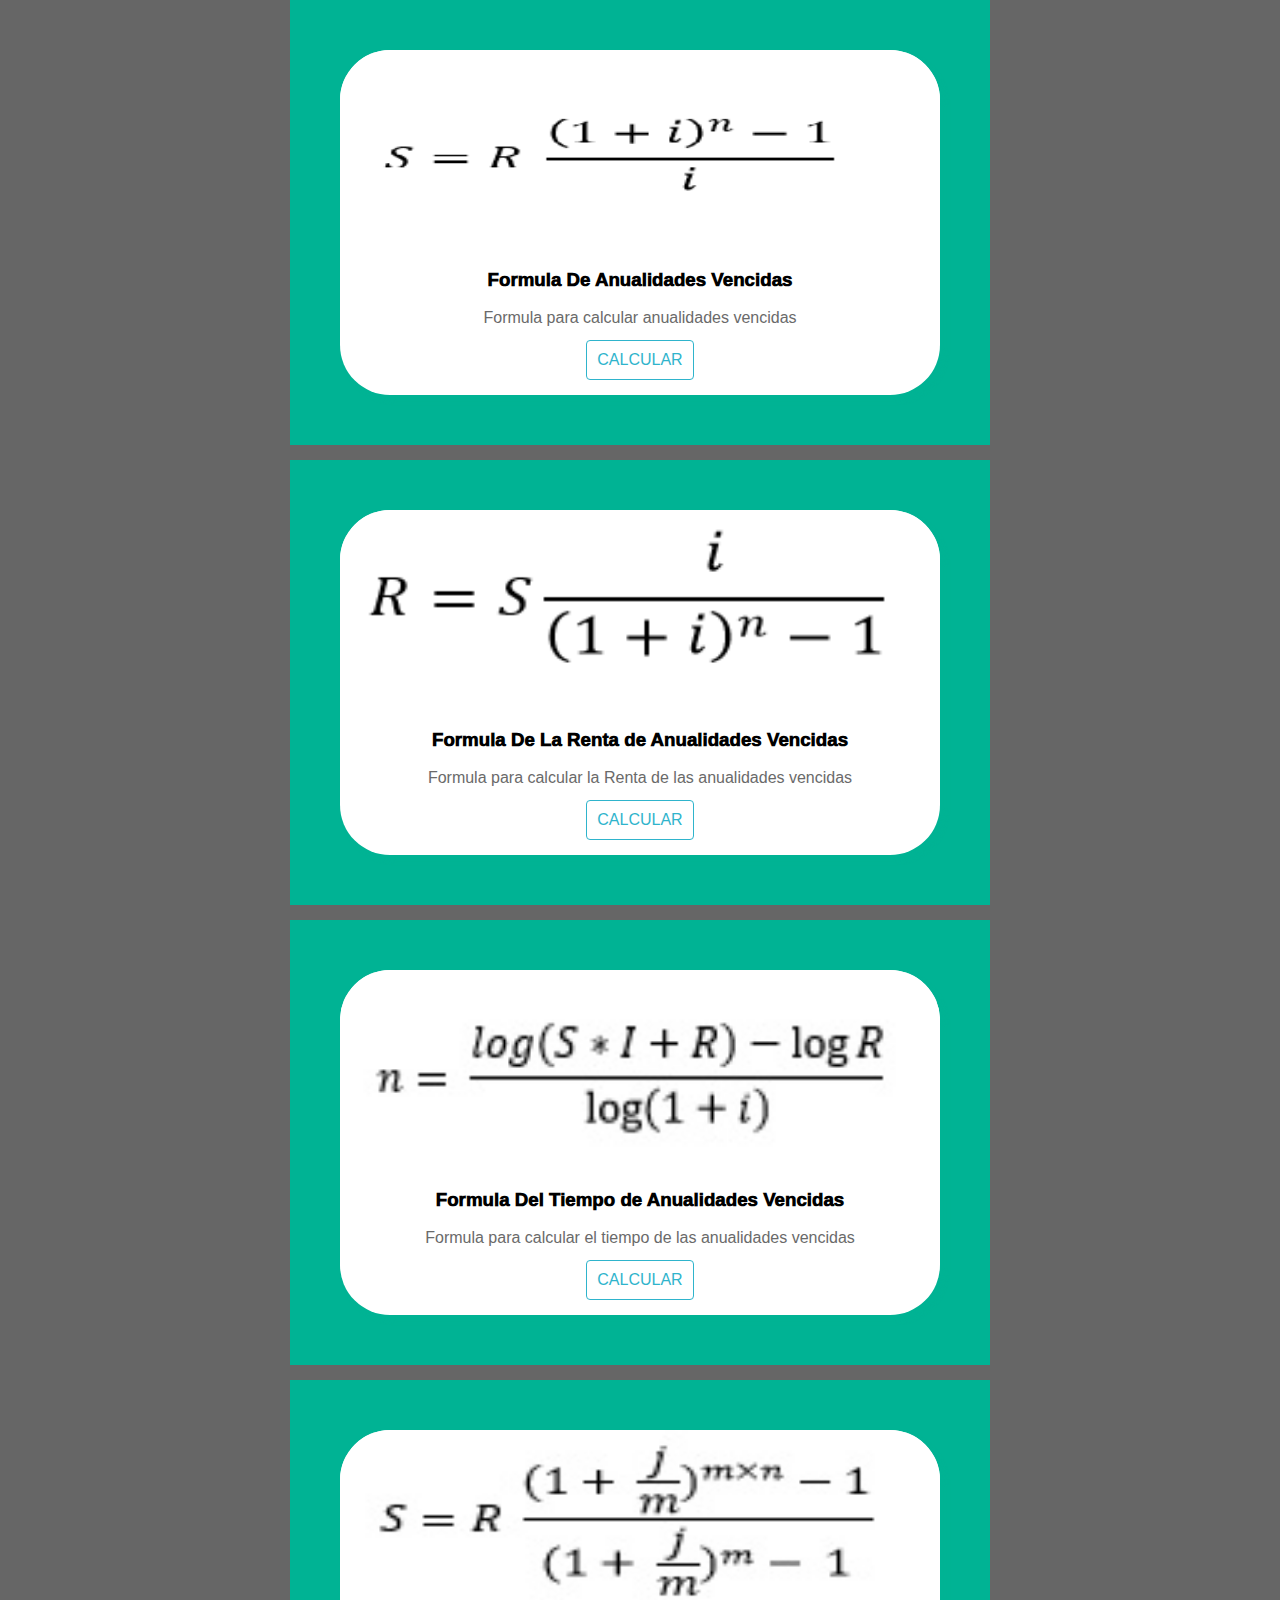
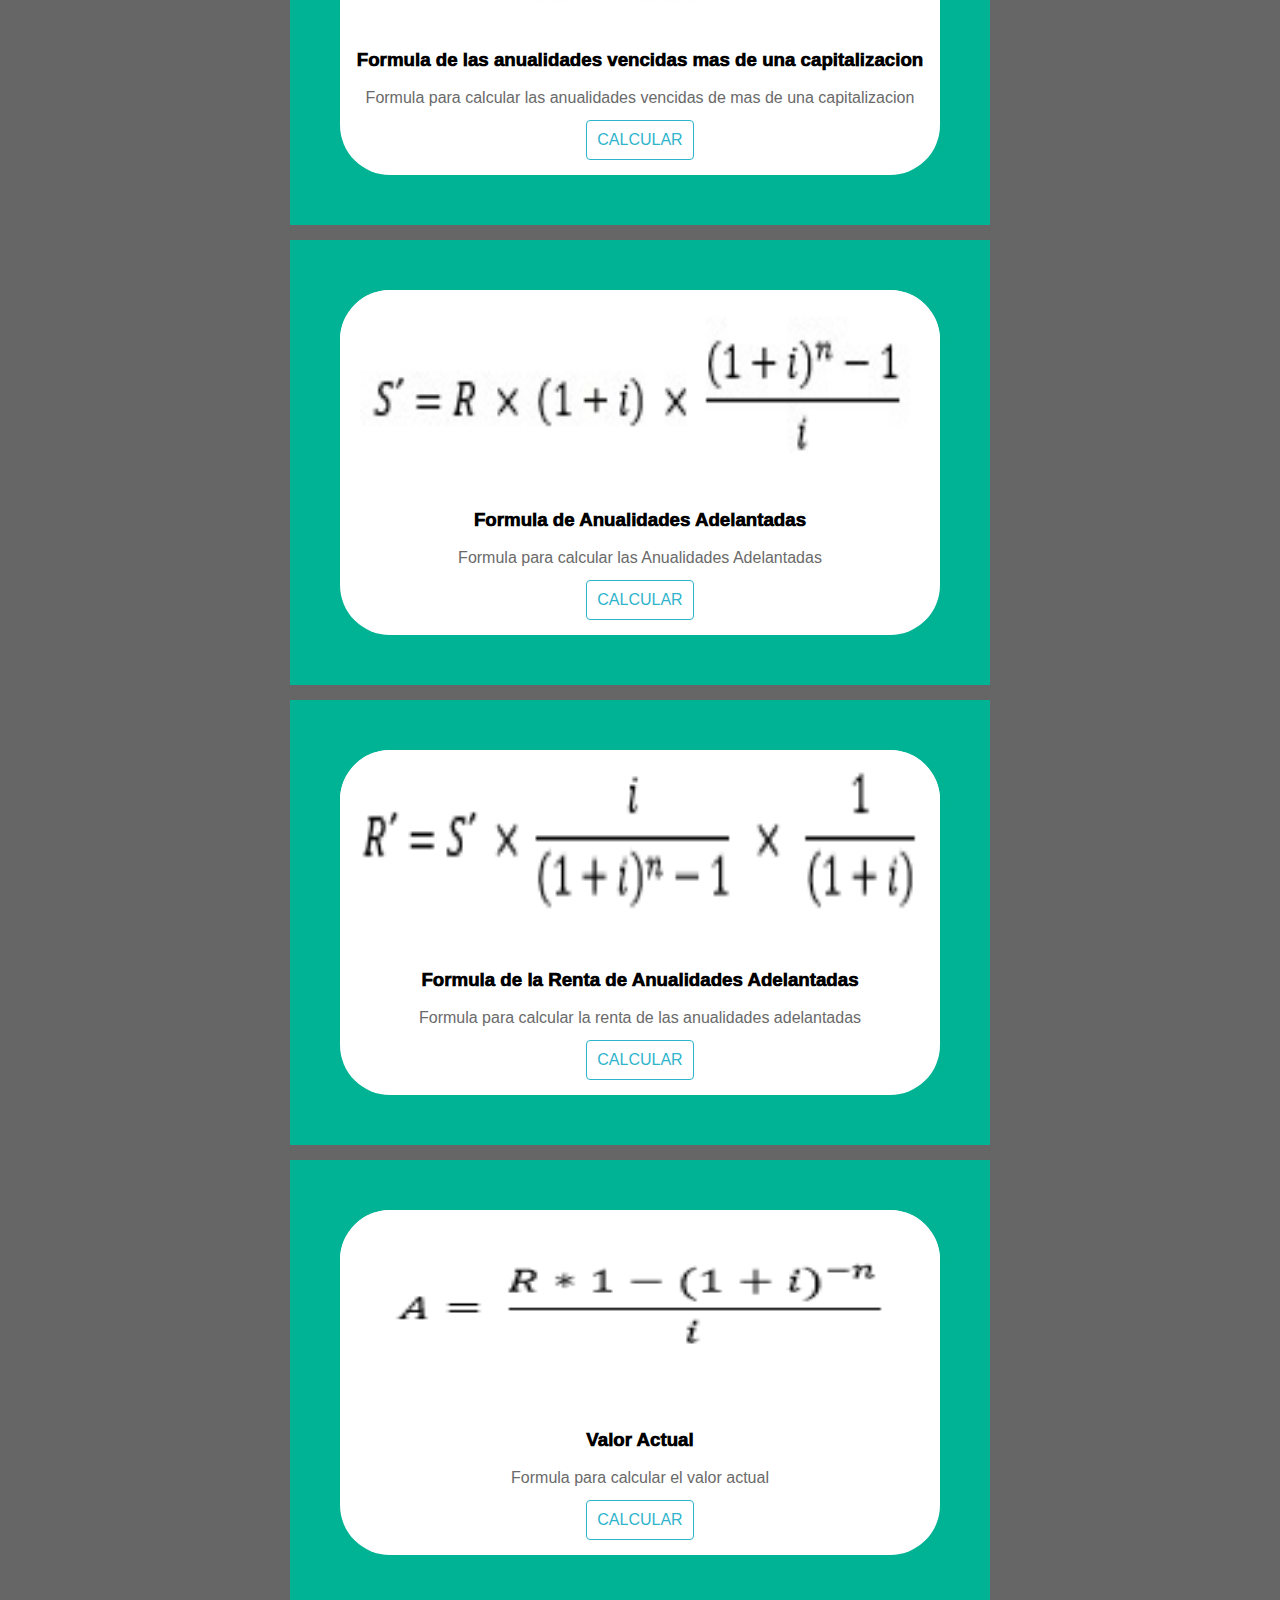
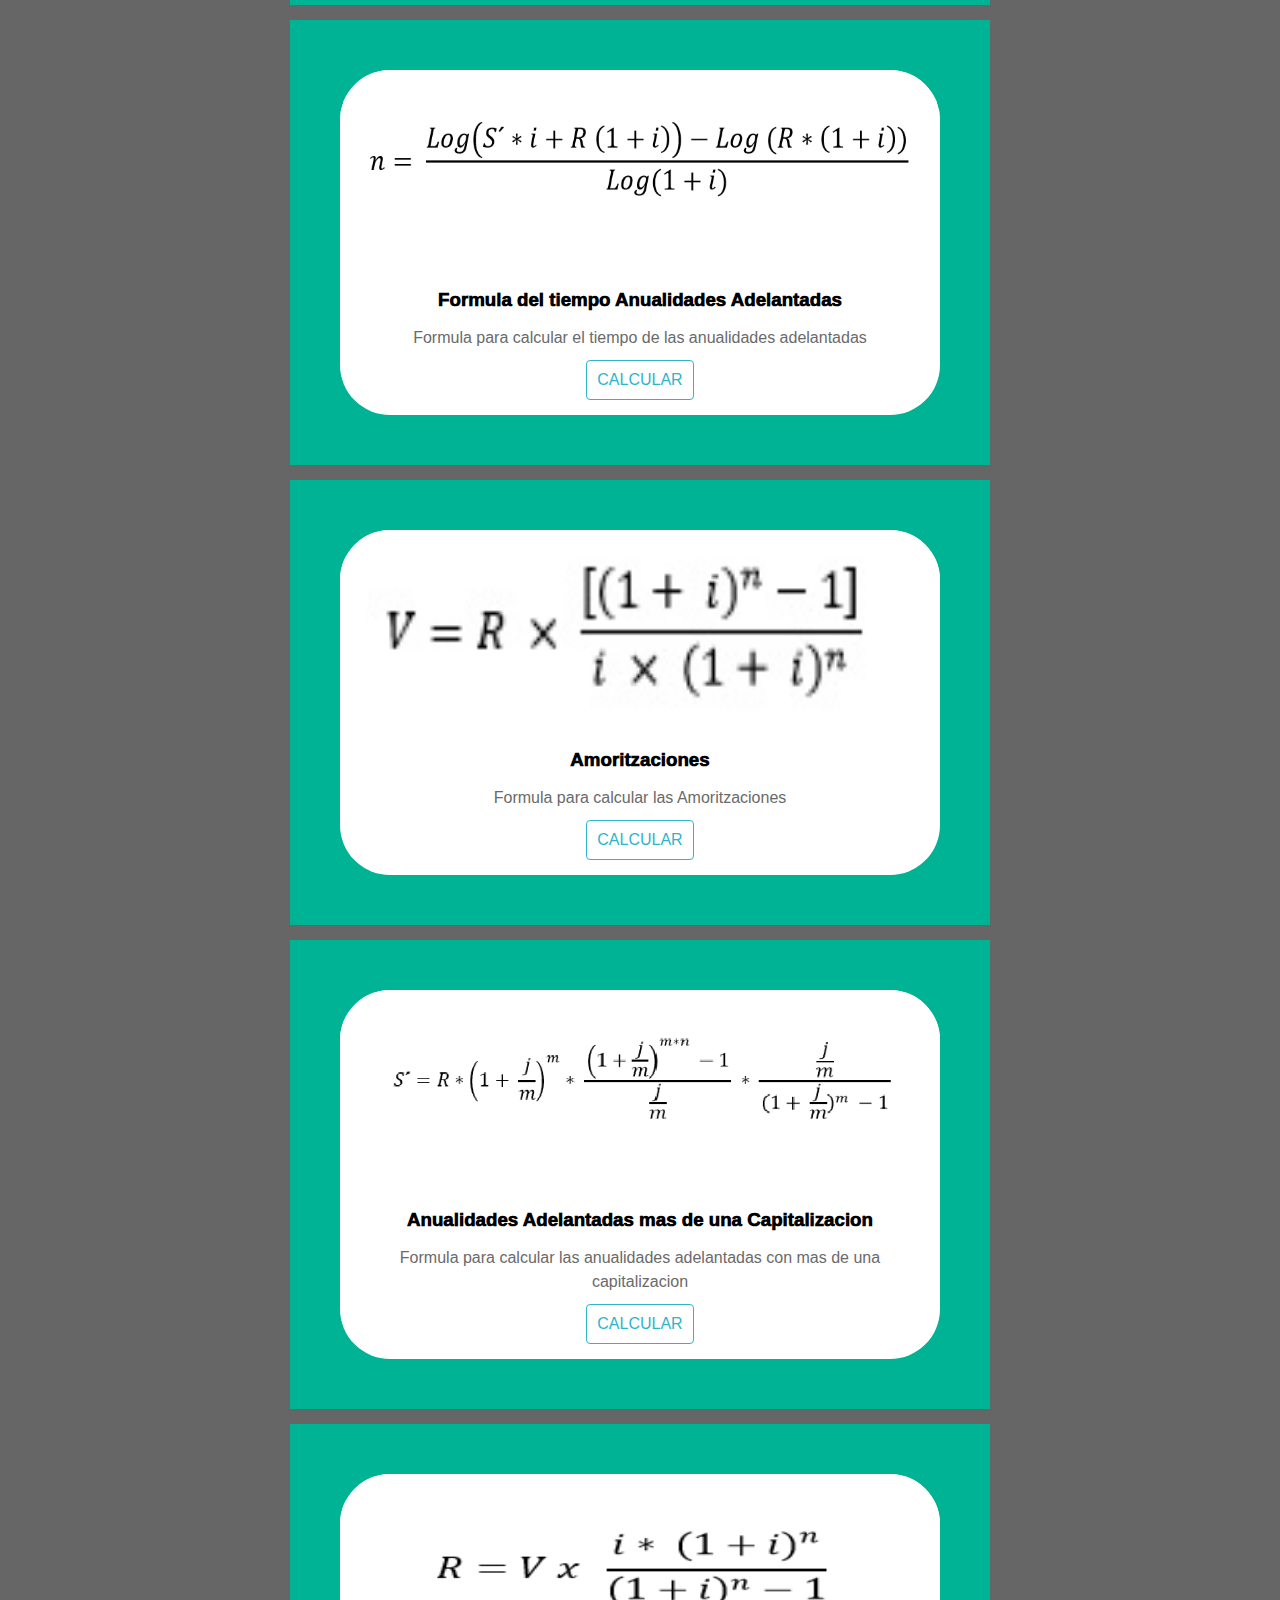
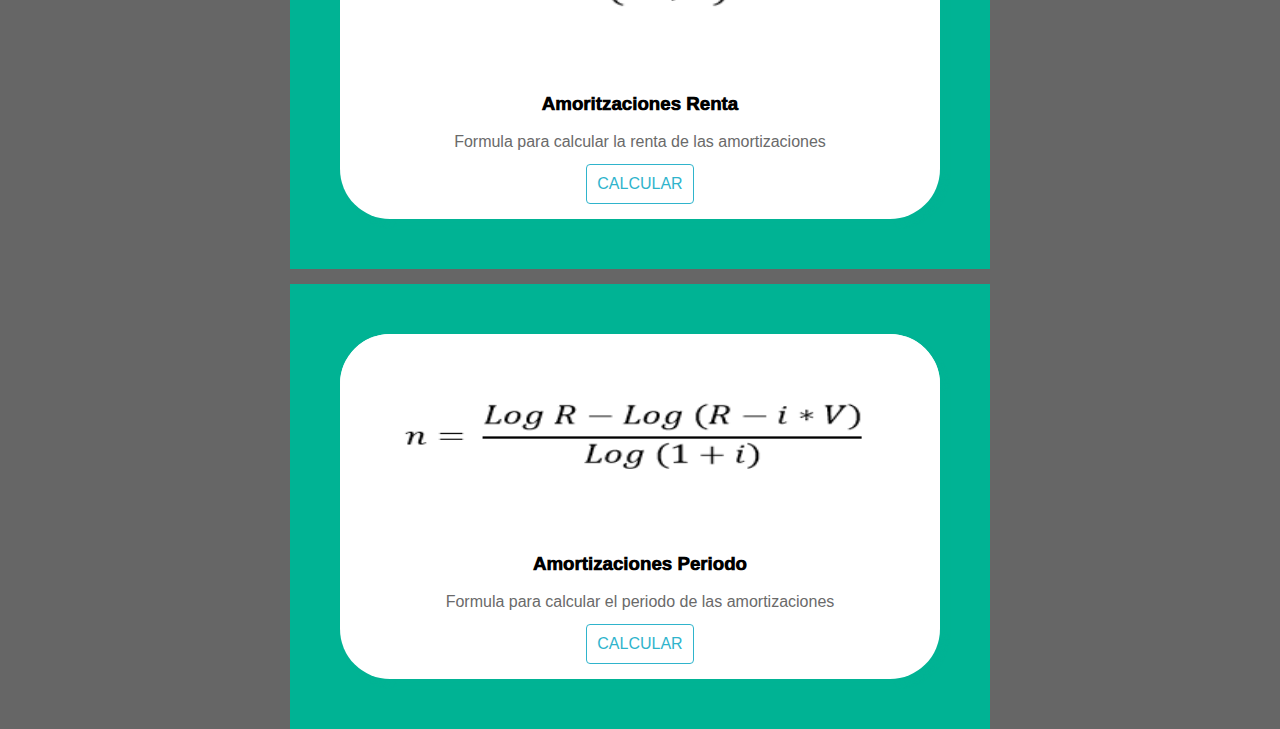
<file: index.html>
<!DOCTYPE html>
<html lang="en">
<head>
    <link rel="stylesheet" href="css/style.css">
    <meta charset="UTF-8">
    <meta name="viewport" content="width=device-width, initial-scale=1.0">
    <title>Calculadora de Anualidades</title>
</head>
<body>
<main>
<div class="container">
    <div class="card">
        <figure>
            <img src="imagenes/anualidades_adelantadas.png">
        </figure>
        <div class="contenido">
            <h3>Formula De Anualidades Vencidas</h3>
            <p>Formula para calcular anualidades vencidas</p>
            <a href="./paginas/anualidadesvencidas.html">CALCULAR</a>
        </div>
    </div>
</div>

<div class="container">
    <div class="card">
        <figure>
            <img src="./imagenes/anualidadesvencidas.png">
        </figure>
        <div class="contenido">
            <h3>Formula De La Renta de Anualidades Vencidas</h3>
            <p>Formula para calcular la Renta de las anualidades vencidas</p>
            <a href="./paginas/anualidadesvencidasrenta.html">CALCULAR</a>
        </div>
    </div>
</div>

<div class="container">
    <div class="card">
        <figure>
            <img src="./imagenes/f_tiempo_anualidades_vencidas.jpg">
        </figure>
        <div class="contenido">
            <h3>Formula Del Tiempo de Anualidades Vencidas</h3>
            <p>Formula para calcular el tiempo de las anualidades vencidas</p>
            <a href="./paginas/tiempo_anualidades_vencidas.html">CALCULAR</a>
        </div>
    </div>
</div>

<div class="container">
    <div class="card">
        <figure>
            <img src="./imagenes/f_valor_actual.jpg">
        </figure>
        <div class="contenido">
            <h3>Formula de las anualidades vencidas mas de una capitalizacion</h3>
            <p>Formula para calcular las anualidades vencidas de mas de una capitalizacion</p>
            <a href="./paginas/anualidadesVmas_capitalizacciones.html">CALCULAR</a>
        </div>
    </div>
</div>

<div class="container">
    <div class="card">
        <figure>
            <img src="./imagenes/f_anualidades_adelantadas.jpg">
        </figure>
        <div class="contenido">
            <h3>Formula de Anualidades Adelantadas</h3>
            <p>Formula para calcular las Anualidades Adelantadas</p>
            <a href="./paginas/formula_anualidades_adelantadas.html">CALCULAR</a>
        </div>
    </div>
</div>

<div class="container">
    <div class="card">
        <figure>
            <img src="./imagenes/f_renta_anualidades_adelantadas.jpg">
        </figure>
        <div class="contenido">
            <h3>Formula de la Renta de Anualidades Adelantadas</h3>
            <p>Formula para calcular la renta de las anualidades adelantadas</p>
            <a href="./paginas/formula_de_la_renta_anualidades_adelantadas.html">CALCULAR</a>
        </div>
    </div>
</div>

<div class="container">
    <div class="card">
        <figure>
            <img src="./imagenes/valorActual.png">
        </figure>
        <div class="contenido">
            <h3>Valor Actual</h3>
            <p>Formula para calcular el valor actual</p>
            <a href="./paginas/valor actual2.html">CALCULAR</a>
        </div>
    </div>
</div>

<div class="container">
    <div class="card">
        <figure>
            <img src="./imagenes/tiempo_anualidades_adelantadas.png">
        </figure>
        <div class="contenido">
            <h3>Formula del tiempo Anualidades Adelantadas</h3>
            <p>Formula para calcular el tiempo de las anualidades adelantadas</p>
            <a href="./paginas/tiempo_anualidades_adelantadas.html">CALCULAR</a>
        </div>
    </div>
</div>

<div class="container">
    <div class="card">
        <figure>
            <img src="./imagenes/f_amortizaciones.jpg">
        </figure>
        <div class="contenido">
            <h3>Amoritzaciones</h3>
            <p>Formula para calcular las Amoritzaciones</p>
            <a href="./paginas/Amortizaciones.html">CALCULAR</a>
        </div>
    </div>
</div>

<div class="container">
    <div class="card">
        <figure>
            <img src="./imagenes/anualidades_adelantadas_mas_capitalizacion.png">
        </figure>
        <div class="contenido">
            <h3>Anualidades Adelantadas mas de una Capitalizacion</h3>
            <p>Formula para calcular las anualidades adelantadas con mas de una capitalizacion</p>
            <a href="./paginas/F.anualidadesADmas_Capitalizacion.html">CALCULAR</a>
        </div>
    </div>
</div>

<div class="container">
    <div class="card">
        <figure>
            <img src="./imagenes/Renta-amoritzaciones.png" >
        </figure>
        <div class="contenido">
            <h3> Amoritzaciones Renta</h3>
            <p>Formula para calcular la renta de las amortizaciones</p>
            <a href="./paginas/Amorti-Renta.html">CALCULAR</a>
        </div>
    </div>
</div>

<div class="container">
    <div class="card">
        <figure>
            <img src="./imagenes/Amorti_Periodo.png">
        </figure>
        <div class="contenido">
            <h3>Amortizaciones Periodo</h3>
            <p>Formula para calcular el periodo de las amortizaciones </p>
            <a href="./paginas/Amorti-Periodo.html">CALCULAR</a>
        </div>
    </div>
</div>
</main>
</body>
</html>
</file>
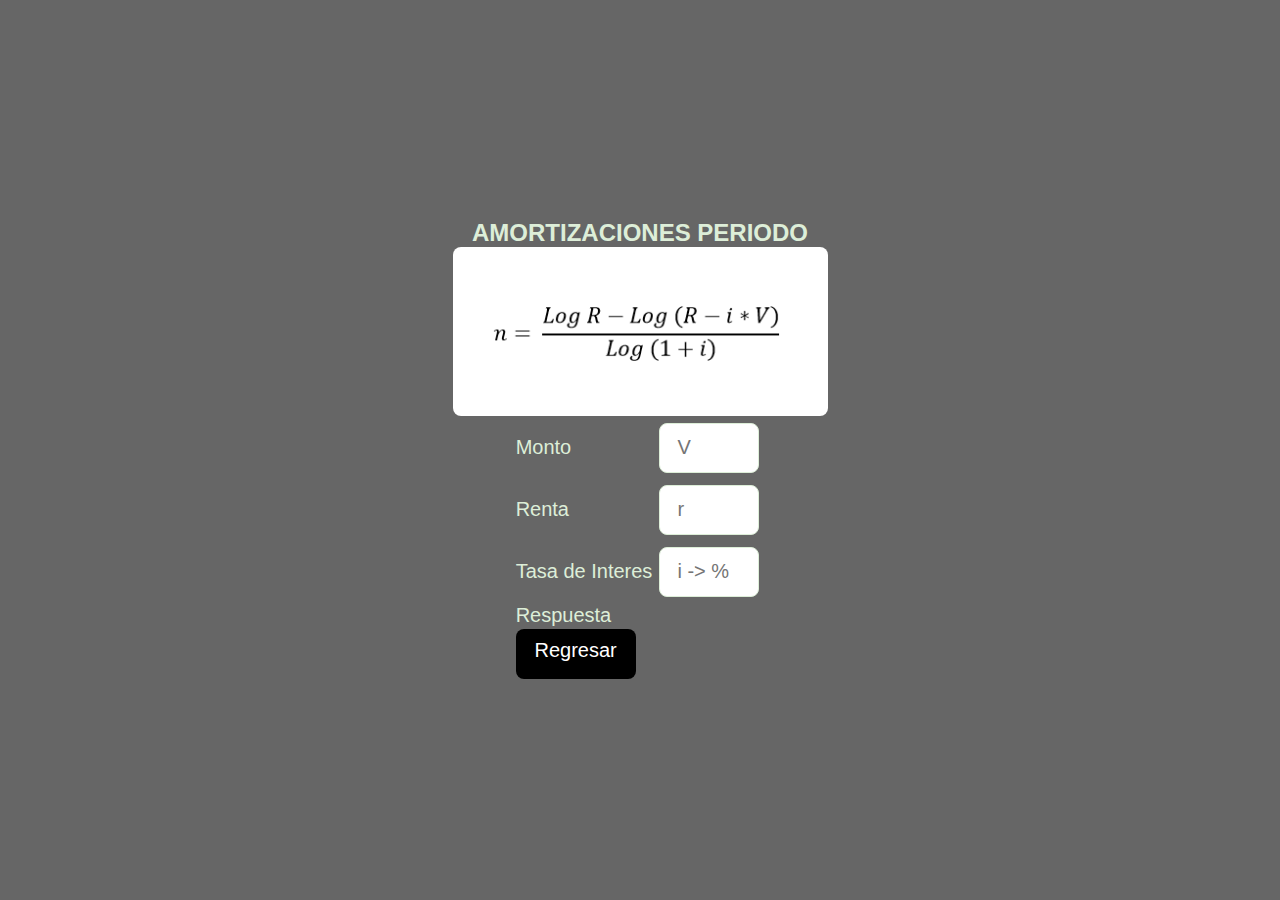
<file: paginas/Amorti-Periodo.html>
<!DOCTYPE html>
<html lang="en">
<head>
    <meta charset="UTF-8">
    <meta name="viewport" content="width=device-width, initial-scale=1.0">
    <title>Formula de Las Anualidades Vencidas</title>
    <link rel="stylesheet" href="../css/style.css">
</head>
<body>
    <section>
        <h2>AMORTIZACIONES PERIODO</h2>
        <img src="../imagenes/Amorti_Periodo.png" alt="imagen">
        <form name="formulario_Amorti_Periodo" action="">
            <table>
                <tr>
                    <td>Monto</td>
                    <td>
                        <input name="monto" placeholder="V" type="number">
                    </td>
                </tr>
                <tr>
                    <td>Renta</td>
                    <td>
                        <input name="renta" placeholder="r" type="number">
                    </td>   
                </tr>
                <tr>
                    <td>Tasa de Interes</td>
                    <td>
                        <input name="interes" placeholder="i -> %" type="number">
                    </td>
                </tr>

                <tr>    
                    <td>Respuesta</td>
                    <td>
                        <p id="res-Amorti_Periodo"></p>
                    </td>
                </tr> 
                <tr>
                    <td>
                        <a class="boton-regresar" href="../index.html">Regresar</a>
                    </td>
                </tr>
            </table>
        </form>
    </section>   
    <script src="../javaScript/Amorti_Periodo.js"></script>               
</body>
</html>
</file>
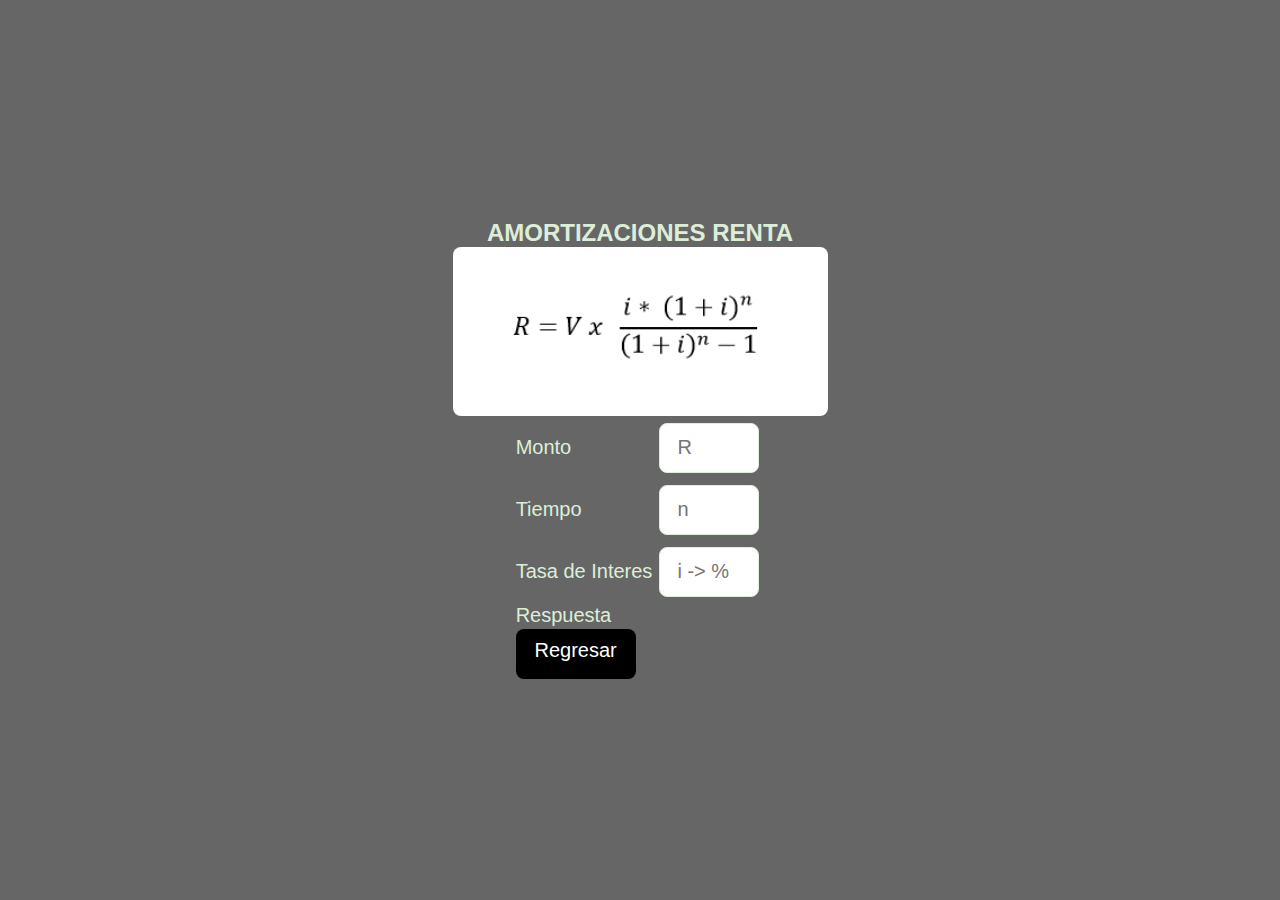
<file: paginas/Amorti-Renta.html>
<!DOCTYPE html>
<html lang="en">
<head>
    <meta charset="UTF-8">
    <meta name="viewport" content="width=device-width, initial-scale=1.0">
    <title>Formula de Las Anualidades Vencidas</title>
    <link rel="stylesheet" href="../css/style.css">
</head>
<body>
    <section>
        <h2>AMORTIZACIONES RENTA</h2>
        <img src="../imagenes/Renta-amoritzaciones.png" alt="imagen">
        <form name="formulario_amortizaciones_Renta" action="">
            <table>
                <tr>
                    <td>Monto</td>
                    <td>
                        <input name="renta" placeholder="R" type="number">
                    </td>
                </tr>
                <tr>
                    <td>Tiempo</td>
                    <td>
                        <input name="tiempo" placeholder="n" type="number">
                    </td>   
                </tr>
                <tr>
                    <td>Tasa de Interes</td>
                    <td>
                        <input name="interes" placeholder="i -> %" type="number">
                    </td>
                </tr>

                <tr>    
                    <td>Respuesta</td>
                    <td>
                        <p id="res-amortizaciones_Renta"></p>
                    </td>
                </tr> 
                <tr>
                    <td>
                        <a class="boton-regresar" href="../index.html">Regresar</a>
                    </td>
                </tr>
            </table>
        </form>
    </section>   
    <script src="../javaScript/Amortizaciones-Renta.js"></script>               
</body>
</html>
</file>
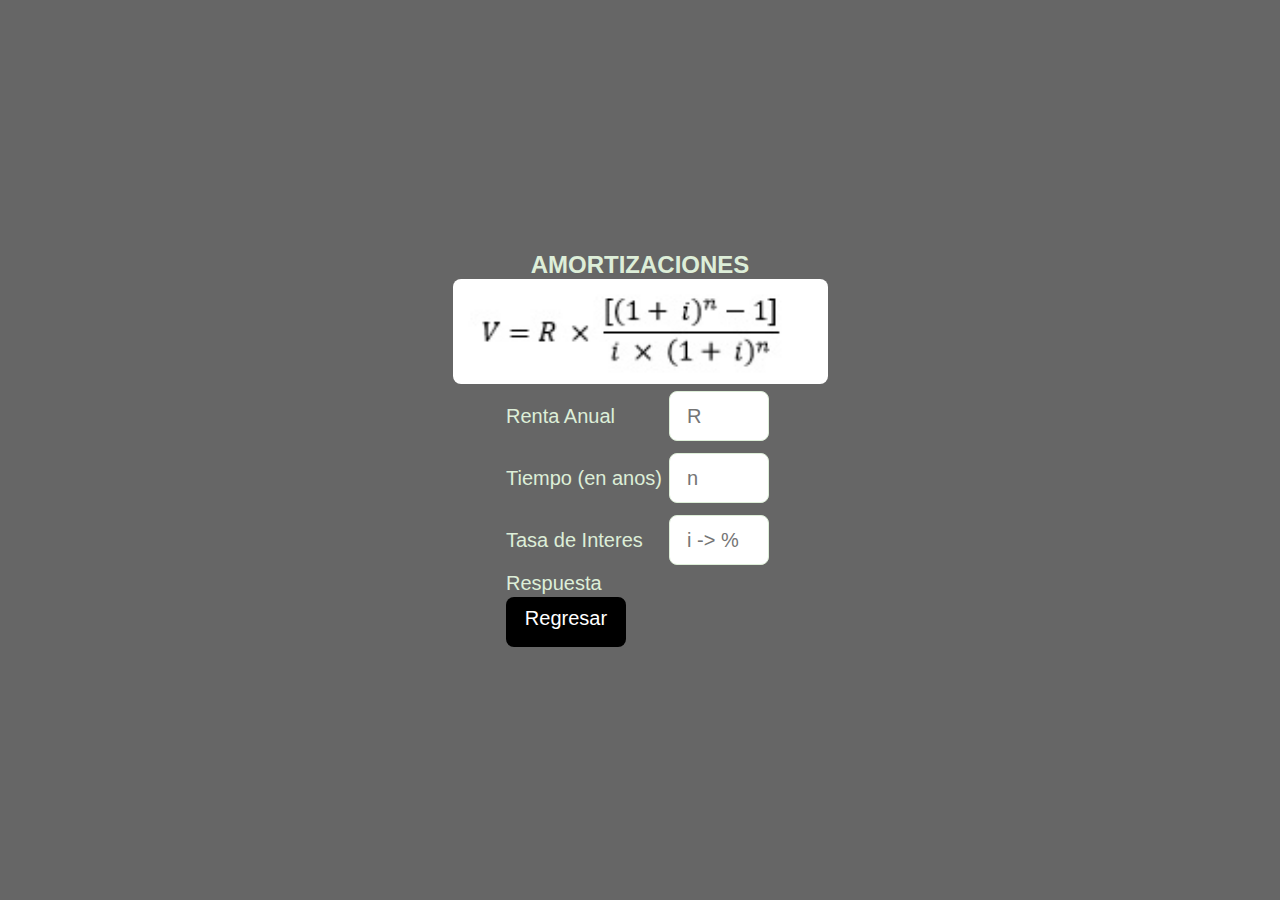
<file: paginas/Amortizaciones.html>
<!DOCTYPE html>
<html lang="en">
<head>
    <meta charset="UTF-8">
    <meta name="viewport" content="width=device-width, initial-scale=1.0">
    <title>Formula de Las Anualidades Vencidas</title>
    <link rel="stylesheet" href="../css/style.css">
</head>
<body>
    <section>
        <h2>AMORTIZACIONES</h2>
        <img src="../imagenes/f_amortizaciones.jpg" alt="imagen">
        <form name="formulario_amortizaciones" action="">
            <table>
                <tr>
                    <td>Renta Anual</td>
                    <td>
                        <input name="renta" placeholder="R" type="number">
                    </td>
                </tr>
                <tr>
                    <td>Tiempo (en anos)</td>
                    <td>
                        <input name="tiempo" placeholder="n" type="number">
                    </td>   
                </tr>
                <tr>
                    <td>Tasa de Interes</td>
                    <td>
                        <input name="interes" placeholder="i -> %" type="number">
                    </td>
                </tr>

                <tr>    
                    <td>Respuesta</td>
                    <td>
                        <p id="res-amortizaciones"></p>
                    </td>
                </tr> 
                <tr>
                    <td>
                        <a class="boton-regresar" href="../index.html">Regresar</a>
                    </td>
                </tr>
            </table>
        </form>
    </section>   
    <script src="../javaScript/Amortizaciones.js"></script>               
</body>
</html>
</file>
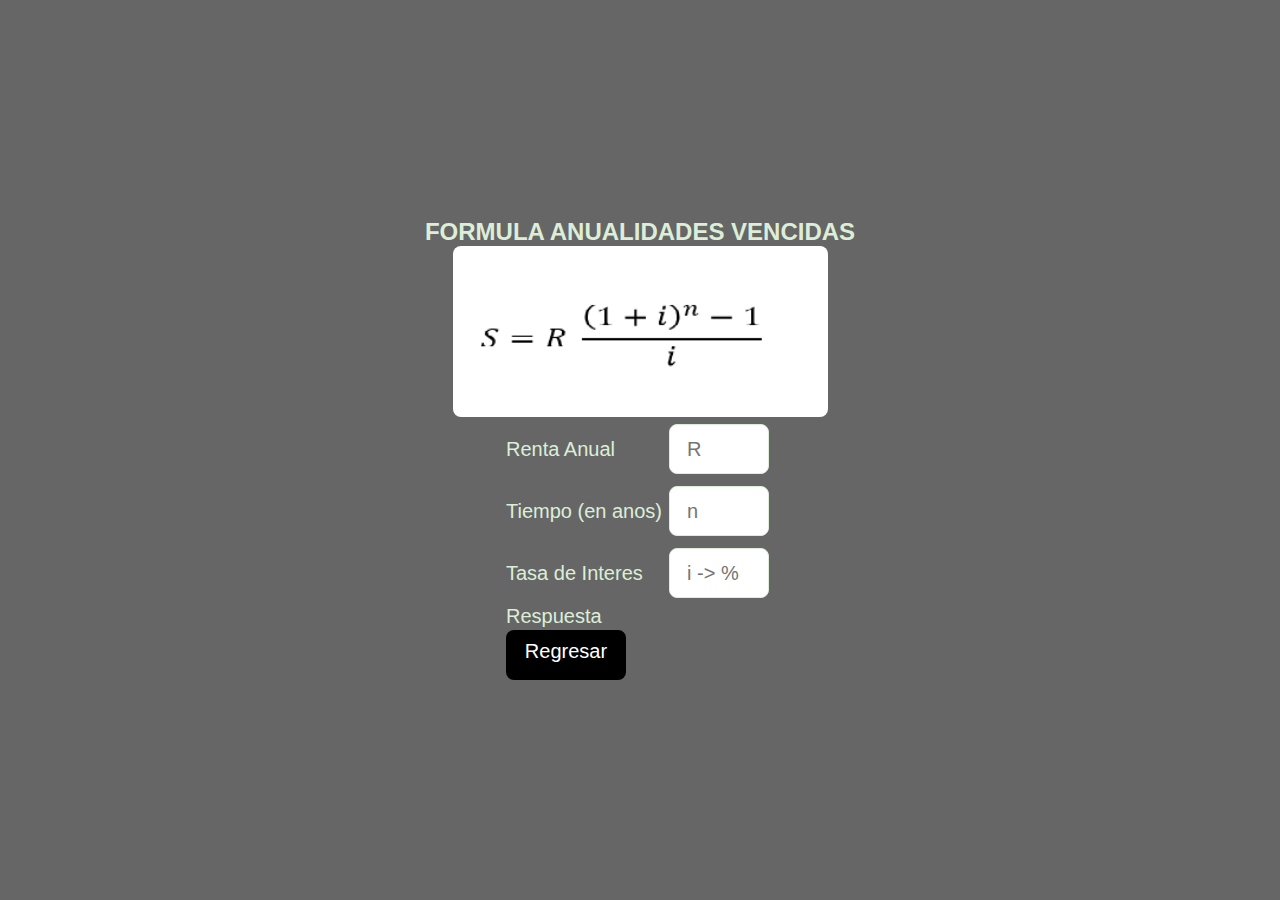
<file: paginas/anualidadesvencidas.html>
<!DOCTYPE html>
<html lang="en">
<head>
    <meta charset="UTF-8">
    <meta name="viewport" content="width=device-width, initial-scale=1.0">
    <title>Formula de Las Anualidades Vencidas</title>
    <link rel="stylesheet" href="../css/style.css">
</head>
<body>
    <section>
        <h2>FORMULA ANUALIDADES VENCIDAS</h2>
        <img src="../imagenes/anualidades_adelantadas.png" alt="imagen">
        <form name="formulario_anVencidas" action="">
            <table>
                <tr>
                    <td>Renta Anual</td>
                    <td>
                        <input name="renta" placeholder="R" type="number">
                    </td>
                </tr>
                <tr>
                    <td>Tiempo (en anos)</td>
                    <td>
                        <input name="tiempo" placeholder="n" type="number">
                    </td>   
                </tr>
                <tr>
                    <td>Tasa de Interes</td>
                    <td>
                        <input name="interes" placeholder="i -> %" type="number">
                    </td>
                </tr>

                <tr>    
                    <td>Respuesta</td>
                    <td>
                        <p id="res-anualidades-vencidas"></p>
                    </td>
                </tr> 
                <tr>
                    <td>
                        <a class="boton-regresar" href="../index.html">Regresar</a>
                    </td>
                </tr>
            </table>
        </form>
    </section>   
    <script src="../javaScript/anualidadesVencidas.js"></script>               
</body>
</html>
</file>
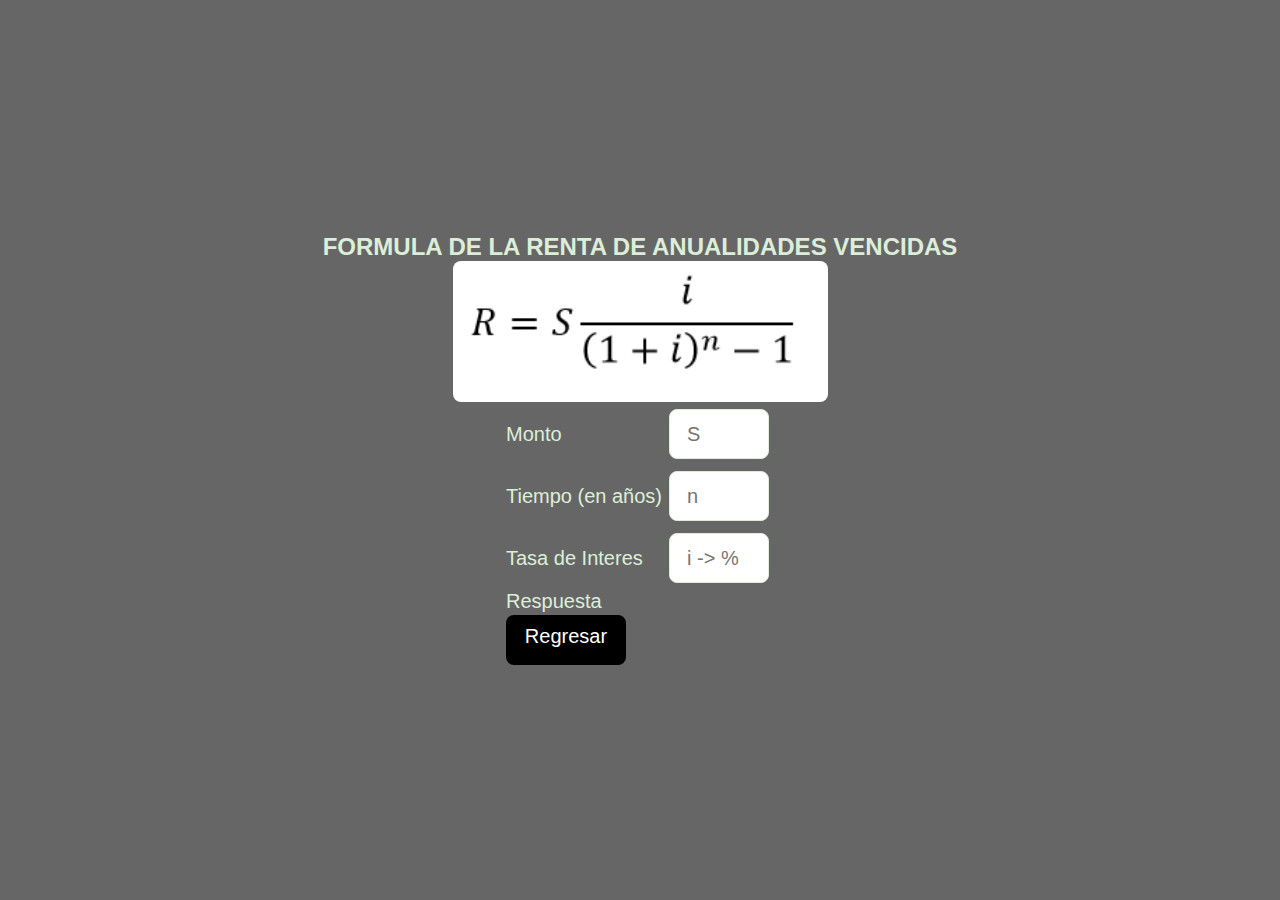
<file: paginas/anualidadesvencidasrenta.html>
<!DOCTYPE html>
<html lang="en">
<head>
    <meta charset="UTF-8">
    <meta name="viewport" content="width=device-width, initial-scale=1.0">
    <title>Formula de Las Anualidades Vencidas</title>
    <link rel="stylesheet" href="../css/style.css">
</head>
<body>
    <section>
        <h2>FORMULA DE LA RENTA DE ANUALIDADES VENCIDAS</h2>
        <img src="../imagenes/anualidadesvencidas.png" alt="imagen">
        <form name="formulario_Renta_anVencidas" action="">
            <table>
                <tr>
                    <td>Monto</td>
                    <td>
                        <input name="monto" placeholder="S" type="number">
                    </td>
                </tr>
                <tr>
                    <td>Tiempo (en años)</td>
                    <td>
                        <input name="tiempo" placeholder="n" type="number">
                    </td>   
                </tr>
                <tr>
                    <td>Tasa de Interes</td>
                    <td>
                        <input name="interes" placeholder="i -> %" type="number">
                    </td>
                </tr>

                <tr>    
                    <td>Respuesta</td>
                    <td>
                        <p id="res-anualidades-vencidas-Renta"></p>
                    </td>
                </tr> 
                <tr>
                    <td>
                        <a class="boton-regresar" href="../index.html">Regresar</a>
                    </td>
                </tr>
            </table>
        </form>
    </section>   
    <script src="../javaScript/rentaanualidadesvencidas.js"></script>               
</body>
</html>
</file>
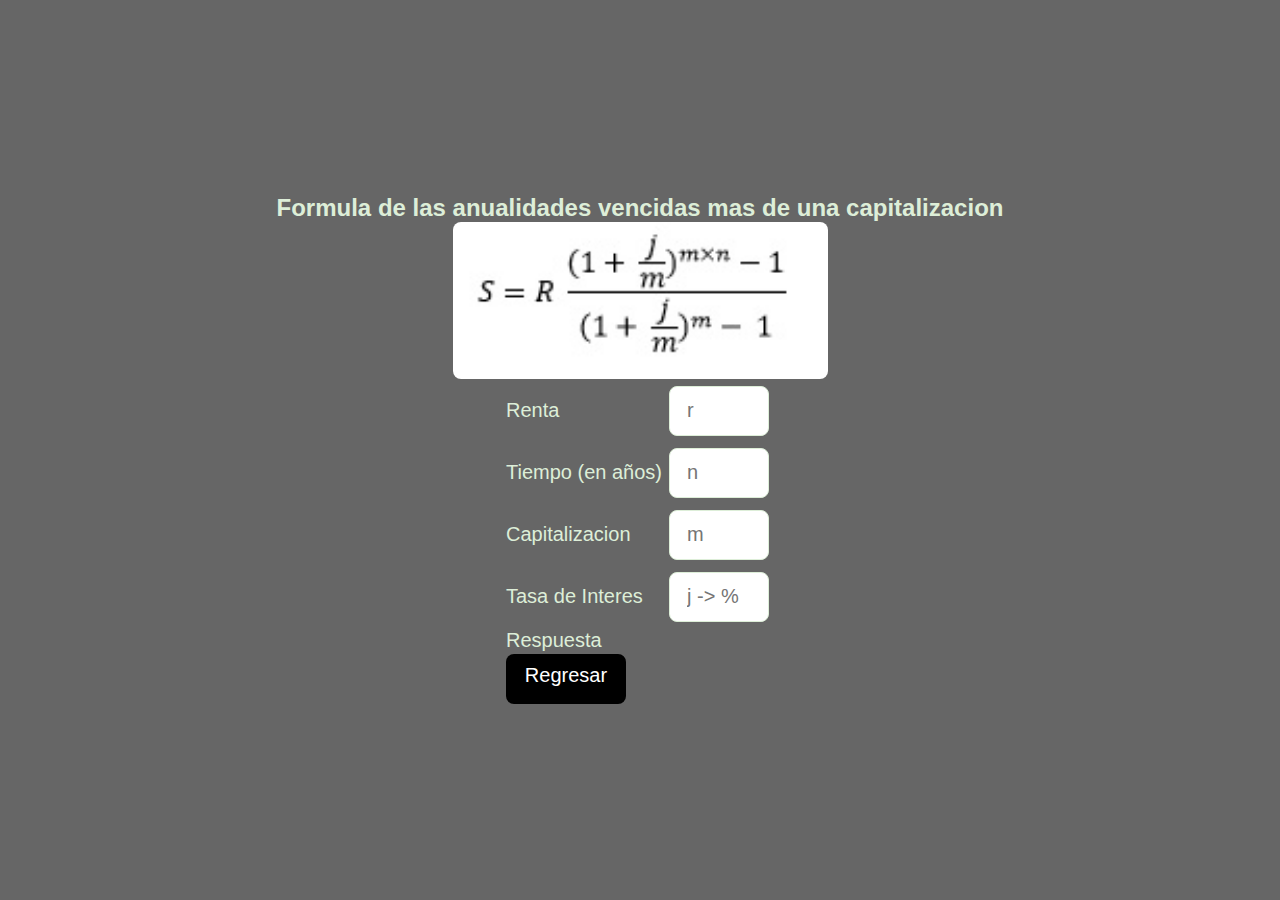
<file: paginas/anualidadesVmas_capitalizacciones.html>
<!DOCTYPE html>
<html lang="en">
<head>
    <meta charset="UTF-8">
    <meta name="viewport" content="width=device-width, initial-scale=1.0">
    <title>Formula de Las Anualidades Vencidas</title>
    <link rel="stylesheet" href="../css/style.css">
</head>
<body>
    <section>
        <h2>Formula de las anualidades vencidas mas de una capitalizacion</h2>
        <img src="../imagenes/f_valor_actual.jpg" alt="imagen">
        <form name="AnualidadesVmas_capitalizacion" action="">
            <table>
                <tr>
                    <td>Renta</td>
                    <td>
                        <input name="renta" placeholder="r" type="number">
                    </td>
                </tr>
                <tr>
                    <td>Tiempo (en años)</td>
                    <td>
                        <input name="tiempo" placeholder="n" type="number">
                    </td>   
                </tr>
                <tr>
                    <td>Capitalizacion</td>
                    <td>
                        <input name="capi" placeholder="m" type="number">
                    </td>   
                </tr>
                <tr>
                    <td>Tasa de Interes</td>
                    <td>
                        <input name="interes" placeholder="j -> %" type="number">
                    </td>
                </tr>

                <tr>    
                    <td>Respuesta</td>
                    <td>
                        <p id="res_anualidades_Vmas_capitalizacion"></p>
                    </td>
                </tr> 
                <tr>
                    <td>
                        <a class="boton-regresar" href="../index.html">Regresar</a>
                    </td>
                </tr>
            </table>
        </form>
    </section>   
    <script src="../javaScript/analidadesVmas_capitalizacion.js"></script>               
</body>
</html>
</file>
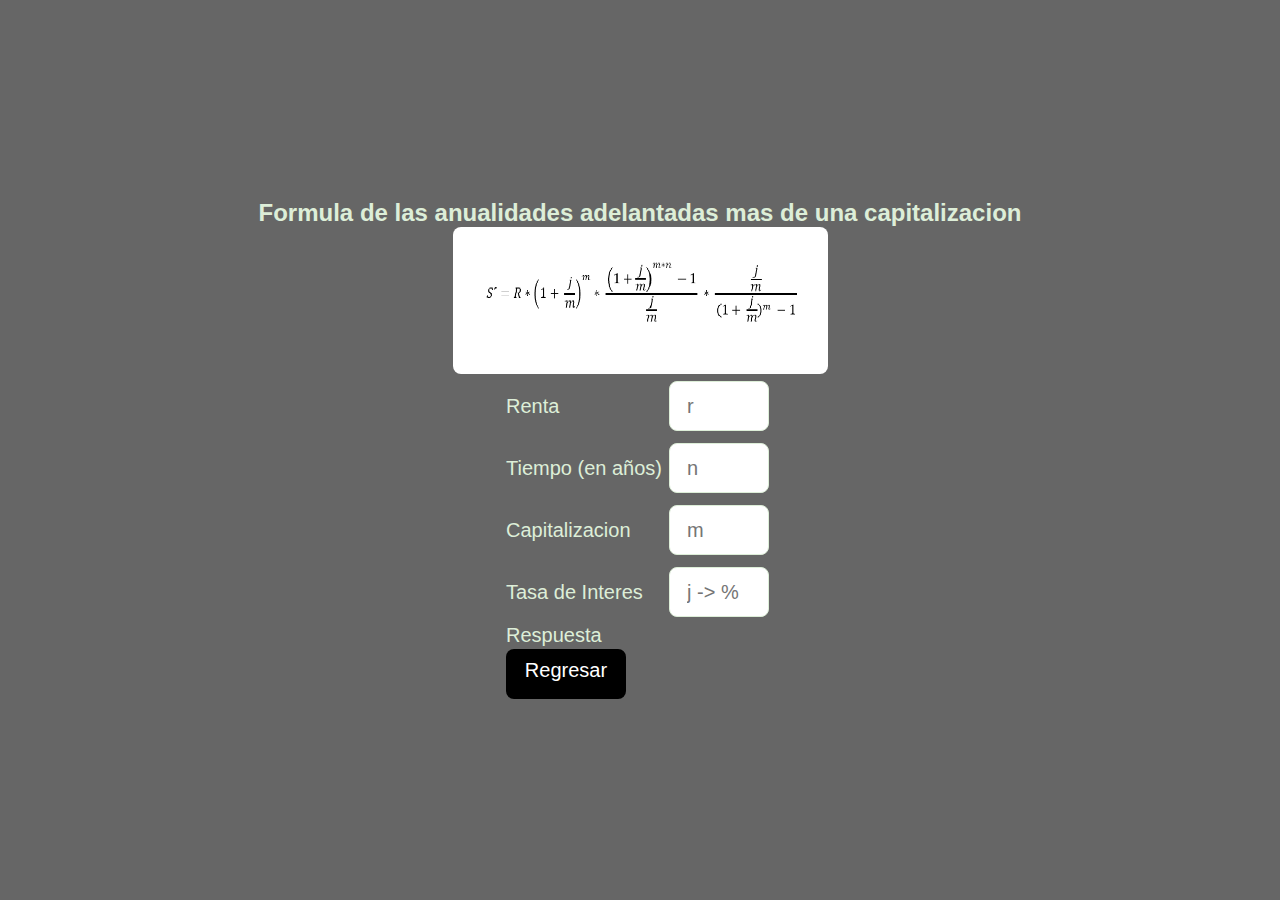
<file: paginas/F.anualidadesADmas_Capitalizacion.html>
<!DOCTYPE html>
<html lang="en">
<head>
    <meta charset="UTF-8">
    <meta name="viewport" content="width=device-width, initial-scale=1.0">
    <title>Formula de Las Anualidades Vencidas</title>
    <link rel="stylesheet" href="../css/style.css">
</head>
<body>
    <section>
        <h2>Formula de las anualidades adelantadas mas de una capitalizacion</h2>
        <img src="../imagenes/anualidades_adelantadas_mas_capitalizacion.png" alt="imagen">
        <form name="AnualidadesADmas_capitalizacion" action="">
            <table>
                <tr>
                    <td>Renta</td>
                    <td>
                        <input name="renta" placeholder="r" type="number">
                    </td>
                </tr>
                <tr>
                    <td>Tiempo (en años)</td>
                    <td>
                        <input name="tiempo" placeholder="n" type="number">
                    </td>   
                </tr>
                <tr>
                    <td>Capitalizacion</td>
                    <td>
                        <input name="capi" placeholder="m" type="number">
                    </td>   
                </tr>
                <tr>
                    <td>Tasa de Interes</td>
                    <td>
                        <input name="interes" placeholder="j -> %" type="number">
                    </td>
                </tr>

                <tr>    
                    <td>Respuesta</td>
                    <td>
                        <p id="res_anualidades_ADmas_capitalizacion"></p>
                    </td>
                </tr> 
                <tr>
                    <td>
                        <a class="boton-regresar" href="../index.html">Regresar</a>
                    </td>
                </tr>
            </table>
        </form>
    </section>   
    <script src="../javaScript/F_AnualidadADmas_Capitalizacion.js"></script>               
</body>
</html>
</file>
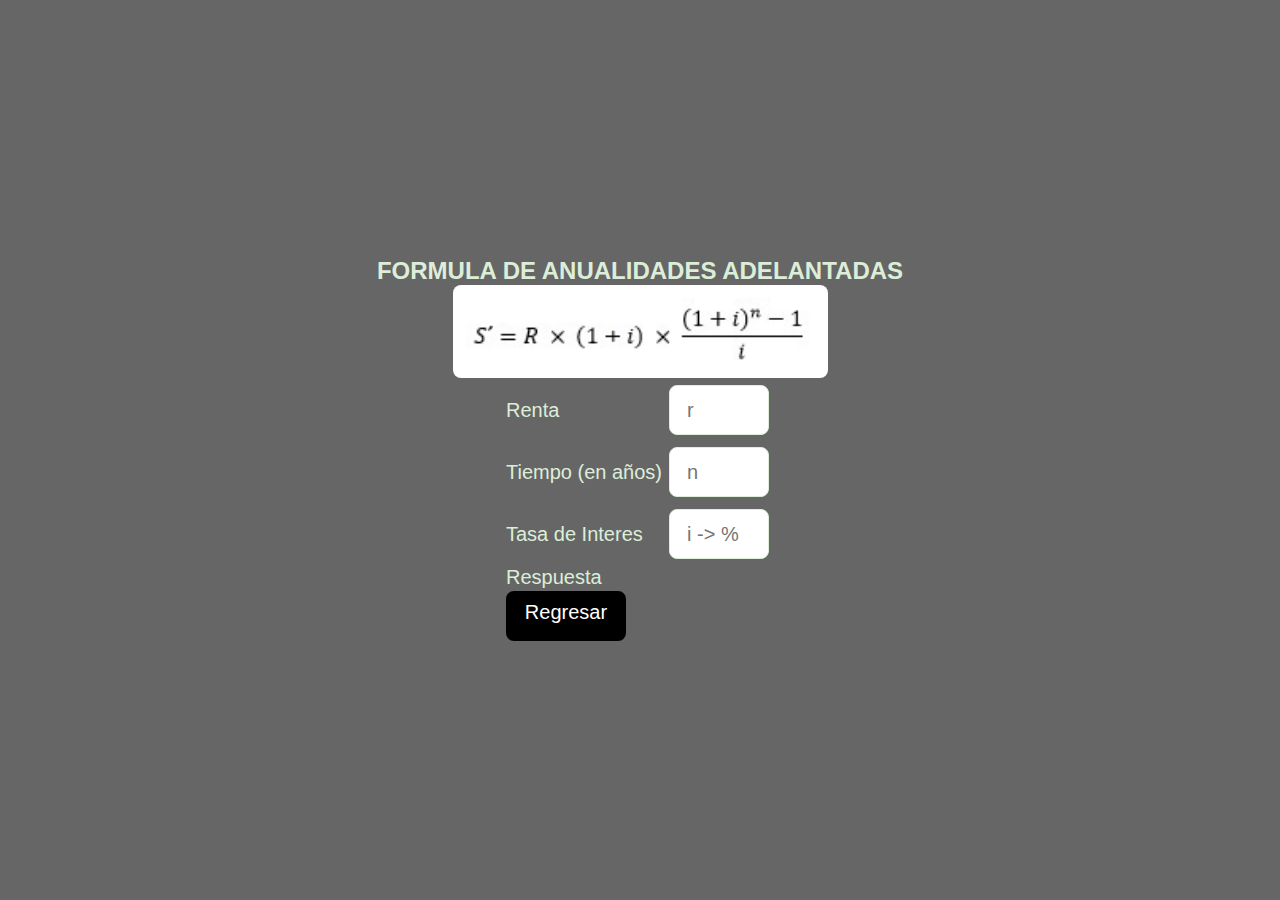
<file: paginas/formula_anualidades_adelantadas.html>
<!DOCTYPE html>
<html lang="en">
<head>
    <meta charset="UTF-8">
    <meta name="viewport" content="width=device-width, initial-scale=1.0">
    <title>Formula de Las Anualidades Vencidas</title>
    <link rel="stylesheet" href="../css/style.css">
</head>
<body>
    <section>
        <h2>FORMULA DE ANUALIDADES ADELANTADAS</h2>
        <img src="../imagenes/f_anualidades_adelantadas.jpg" alt="imagen">
        <form name="formulario_anualidades_adelantadas" action="">
            <table>
                <tr>
                    <td>Renta</td>
                    <td>
                        <input name="renta" placeholder="r" type="number">
                    </td>
                </tr>
                <tr>
                    <td>Tiempo (en años)</td>
                    <td>
                        <input name="tiempo" placeholder="n" type="number">
                    </td>   
                </tr>
                <tr>
                    <td>Tasa de Interes</td>
                    <td>
                        <input name="interes" placeholder="i -> %" type="number">
                    </td>
                </tr>

                <tr>    
                    <td>Respuesta</td>
                    <td>
                        <p id="res-anualidades_adelantadas"></p>
                    </td>
                </tr> 
                <tr>
                    <td>
                        <a class="boton-regresar" href="../index.html">Regresar</a>
                    </td>
                </tr>
            </table>
        </form>
    </section>   
    <script src="../javaScript/formula_anualidades_adelantadas.js"></script>               
</body>
</html>
</file>
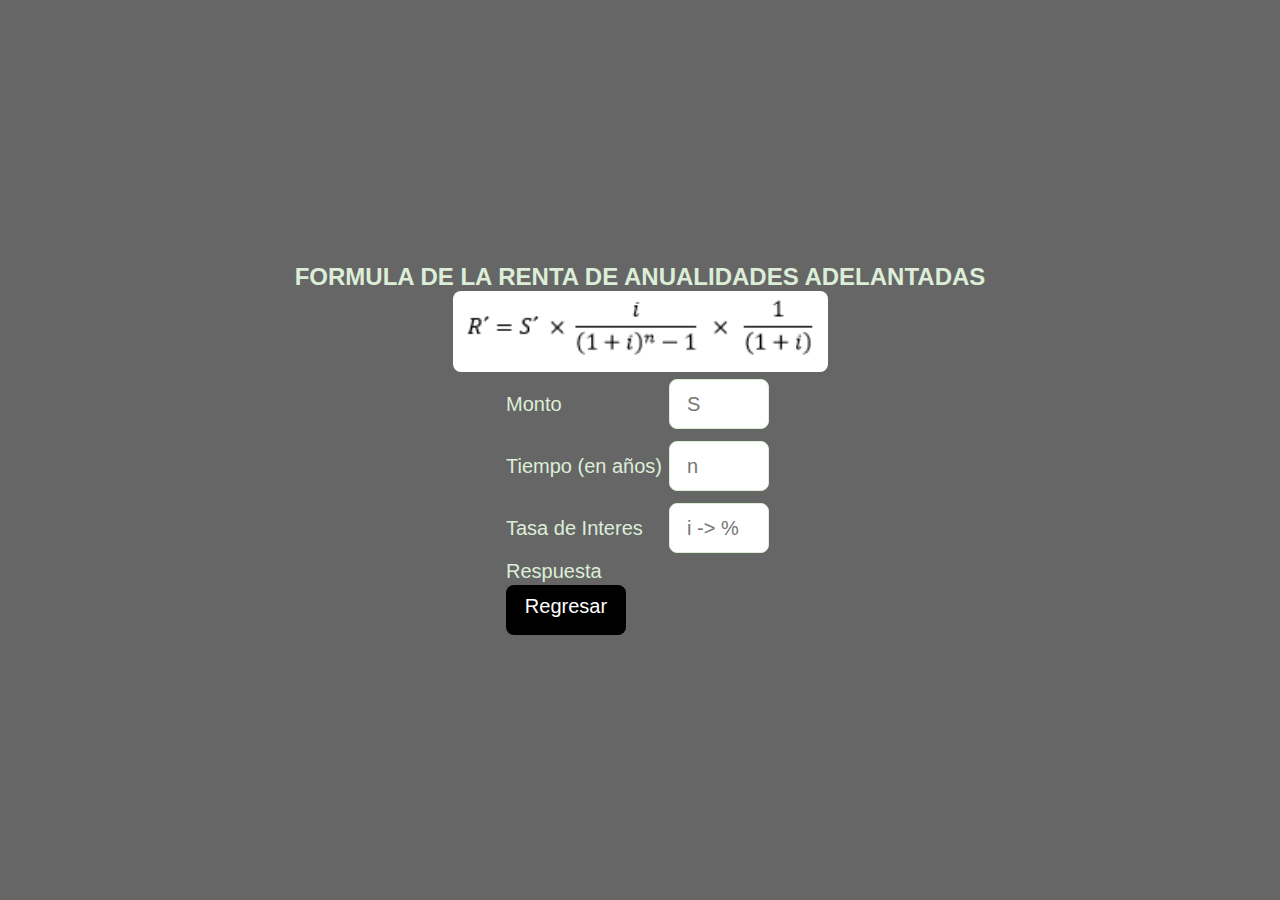
<file: paginas/formula_de_la_renta_anualidades_adelantadas.html>
<!DOCTYPE html>
<html lang="en">
<head>
    <meta charset="UTF-8">
    <meta name="viewport" content="width=device-width, initial-scale=1.0">
    <title>Formula de Las Anualidades Vencidas</title>
    <link rel="stylesheet" href="../css/style.css">
</head>
<body>
    <section>
        <h2>FORMULA DE LA RENTA DE ANUALIDADES ADELANTADAS</h2>
        <img src="../imagenes/f_renta_anualidades_adelantadas.jpg" alt="imagen">
        <form name="formulario_renta_anualidades_adelantadas" action="">
            <table>
                <tr>
                    <td>Monto</td>
                    <td>
                        <input name="monto" placeholder="S" type="number">
                    </td>
                </tr>
                <tr>
                    <td>Tiempo (en años)</td>
                    <td>
                        <input name="tiempo" placeholder="n" type="number">
                    </td>   
                </tr>
                <tr>
                    <td>Tasa de Interes</td>
                    <td>
                        <input name="interes" placeholder="i -> %" type="number">
                    </td>
                </tr>

                <tr>    
                    <td>Respuesta</td>
                    <td>
                        <p id="res-renta-anualidades-adelantadas"></p>
                    </td>
                </tr> 
                <tr>
                    <td>
                        <a class="boton-regresar" href="../index.html">Regresar</a>
                    </td>
                </tr>
            </table>
        </form>
    </section>   
    <script src="../javaScript/formula_renta_anualidades_adelantadas.js"></script>               
</body>
</html>
</file>
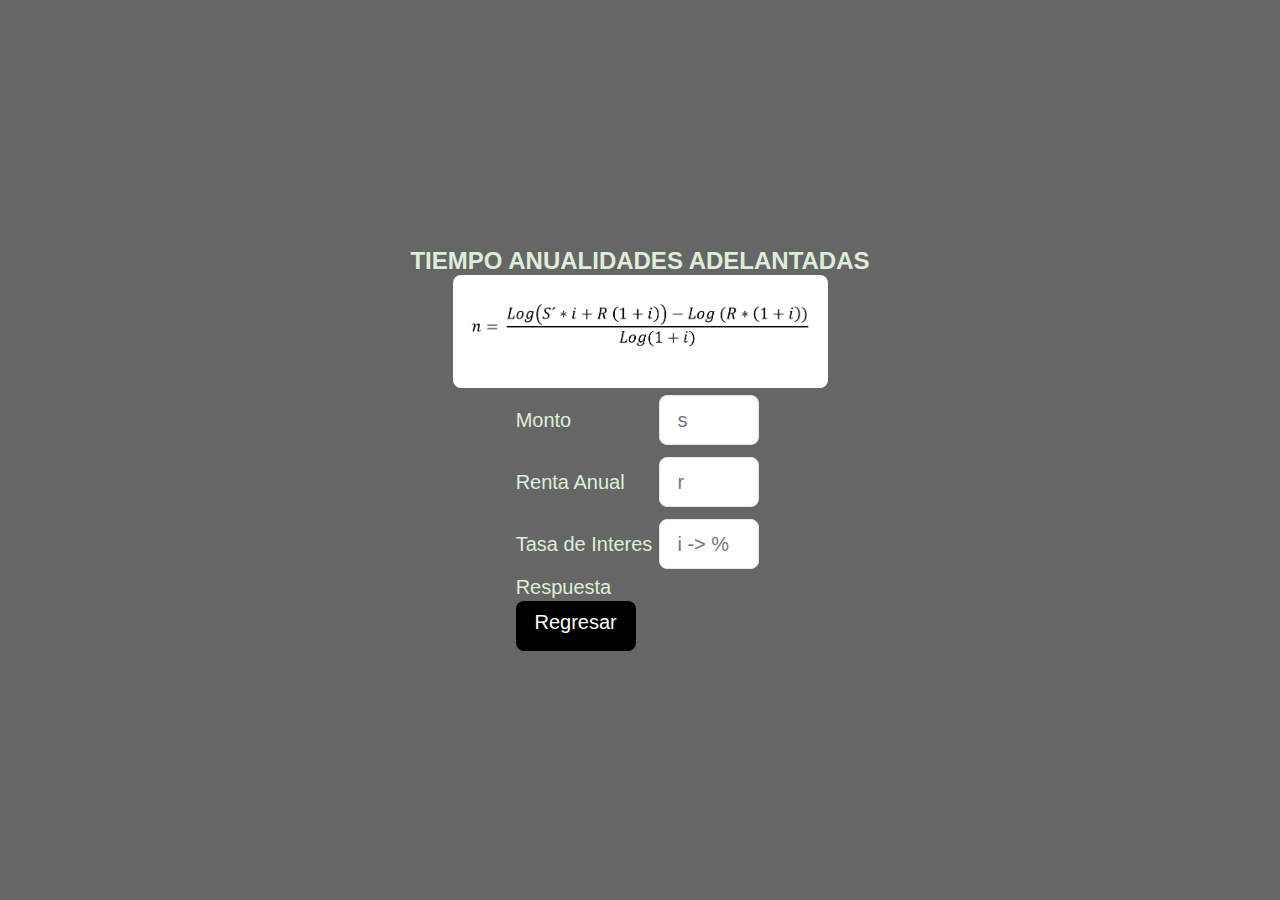
<file: paginas/tiempo_anualidades_adelantadas.html>
<!DOCTYPE html>
<html lang="en">
<head>
    <meta charset="UTF-8">
    <meta name="viewport" content="width=device-width, initial-scale=1.0">
    <title>Formula de Las Anualidades Vencidas</title>
    <link rel="stylesheet" href="../css/style.css">
</head>
<body>
    <section>
        <h2>TIEMPO ANUALIDADES ADELANTADAS</h2>
        <img src="../imagenes/tiempo_anualidades_adelantadas.png" alt="imagen">
        <form name="formulario_TiempoAadelantadas" action="">
            <table>
                <tr>
                    <td>Monto</td>
                    <td>
                        <input name="monto" placeholder="s" type="number">
                    </td>
                </tr>
                <tr>
                    <td>Renta Anual</td>
                    <td>
                        <input name="renta" placeholder="r" type="number">
                    </td>   
                </tr>
                <tr>
                    <td>Tasa de Interes</td>
                    <td>
                        <input name="interes" placeholder="i -> %" type="number">
                    </td>
                </tr>

                <tr>    
                    <td>Respuesta</td>
                    <td>
                        <p id="res-TiempoAadelantadas"></p>
                    </td>
                </tr> 
                <tr>
                    <td>
                        <a class="boton-regresar" href="../index.html">Regresar</a>
                    </td>
                </tr>
            </table>
        </form>
    </section>   
    <script src="../javaScript/tiempo_anualidades_adelantadas.js"></script>               
</body>
</html>
</file>
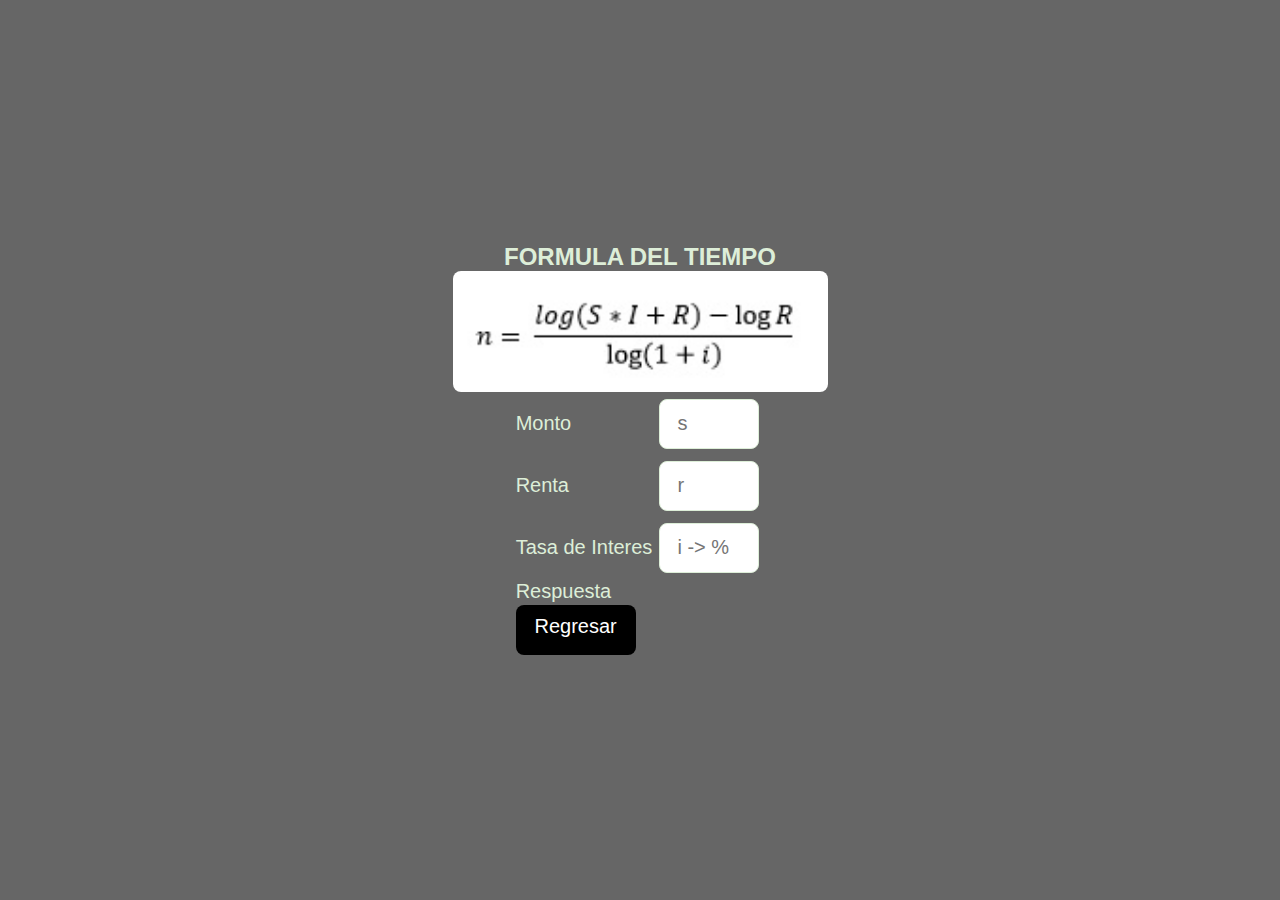
<file: paginas/tiempo_anualidades_vencidas.html>
<!DOCTYPE html>
<html lang="en">
<head>
    <meta charset="UTF-8">
    <meta name="viewport" content="width=device-width, initial-scale=1.0">
    <title>Formula de Las Anualidades Vencidas</title>
    <link rel="stylesheet" href="../css/style.css">
</head>
<body>
    <section>
        <h2>FORMULA DEL TIEMPO</h2>
        <img src="../imagenes/f_tiempo_anualidades_vencidas.jpg" alt="imagen">
        <form name="formulario_TiempoAV" action="">
            <table>
                <tr>
                    <td>Monto</td>
                    <td>
                        <input name="monto" placeholder="s" type="number">
                    </td>
                </tr>
                <tr>
                    <td>Renta</td>
                    <td>
                        <input name="renta" placeholder="r" type="number">
                    </td>   
                </tr>
                <tr>
                    <td>Tasa de Interes</td>
                    <td>
                        <input name="interes" placeholder="i -> %" type="number">
                    </td>
                </tr>

                <tr>    
                    <td>Respuesta</td>
                    <td>
                        <p id="res-TiempoAV"></p>
                    </td>
                </tr> 
                <tr>
                    <td>
                        <a class="boton-regresar" href="../index.html">Regresar</a>
                    </td>
                </tr>
            </table>
        </form>
    </section>   
    <script src="../javaScript/tiempo_anualidades_vencidas.js"></script>               
</body>
</html>
</file>
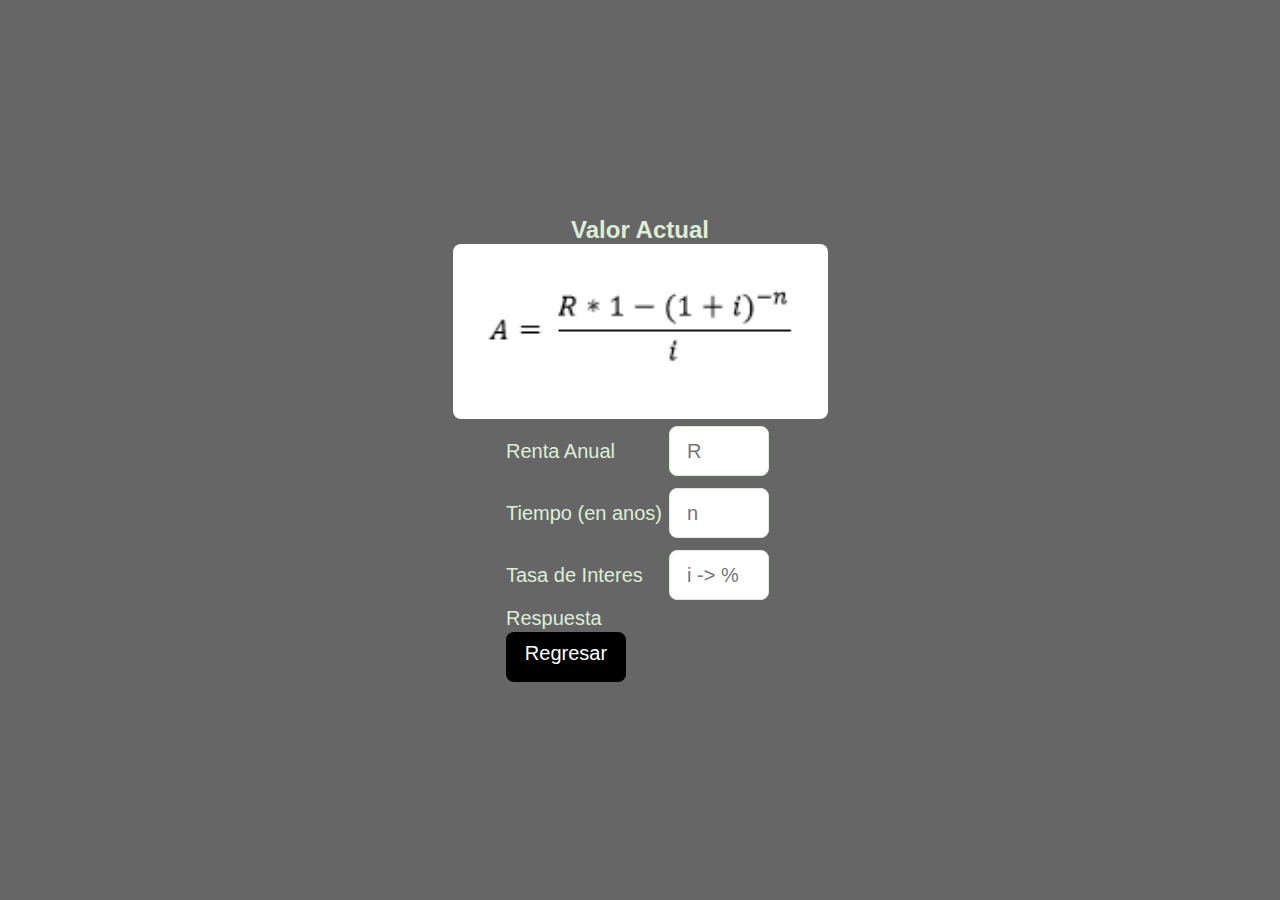
<file: paginas/valor actual2.html>
<!DOCTYPE html>
<html lang="en">
<head>
    <meta charset="UTF-8">
    <meta name="viewport" content="width=device-width, initial-scale=1.0">
    <title>Formula de Las Anualidades Vencidas</title>
    <link rel="stylesheet" href="../css/style.css">
</head>
<body>
    <section>
        <h2>Valor Actual</h2>
        <img src="../imagenes/valorActual.png" alt="imagen">
        <form name="formulario_anVencidas" action="">
            <table>
                <tr>
                    <td>Renta Anual</td>
                    <td>
                        <input name="renta" placeholder="R" type="number">
                    </td>
                </tr>
                <tr>
                    <td>Tiempo (en anos)</td>
                    <td>
                        <input name="tiempo" placeholder="n" type="number">
                    </td>   
                </tr>
                <tr>
                    <td>Tasa de Interes</td>
                    <td>
                        <input name="interes" placeholder="i -> %" type="number">
                    </td>
                </tr>

                <tr>    
                    <td>Respuesta</td>
                    <td>
                        <p id="res-anualidades-vencidas"></p>
                    </td>
                </tr> 
                <tr>
                    <td>
                        <a class="boton-regresar" href="../index.html">Regresar</a>
                    </td>
                </tr>
            </table>
        </form>
    </section>   
    <script src="../javaScript/Valoractual2.js"></script>               
</body>
</html>
</file>
<file: css/style.css>
*{
    margin: 0;
    padding: 0;
    box-sizing: border-box;
}


body{
    width: 100%;
    height: 100vh;
    display: flex;
    justify-content: center;
    align-items: center;
    font-family: sans-serif;
    background-color: #666666;
    margin: 0;
    padding: 0;
}

.container{
    width: 100%;
    display: flex;
    max-width: 700px;
    background-color: #00b394;
}

.card{
    width: 100%;
    margin: 50px;
    border-radius: 50px;
    overflow: hidden;
    background: #fff;
    box-shadow: 5px 5px 5px #00b394;
    cursor: default;
    transition: all 300ms ease;
}

.card:hover{
    box-shadow: 20px 20px 20px  #218bbd;
    transform: translateY(-3%);
}

.card img{
    width: 100%;
    height: 200px;
}

.card .contenido{
    padding: 15px;
    text-align: center;
}

.card .contenido p{
    line-height: 1.5;
    color: #6a6a6a;
}
.card .contenido h3{
    font-weight: 1000;
    margin-bottom: 15px;
}

.card .contenido a{
    text-decoration: none;
    display: inline-block;
    padding: 10px;
    margin-top: 10px;
    color: #2fb4cc;
    border: 1px solid #2fb4cc;
    border-radius: 4px;
    transition: all 400ms ease;
}

.card .contenido a:hover{
    background-color: #2fb4cc;
    color: #fff;
}











:root{ 
    --fondo:#000000de;
    --primario:#000000;
    --fuente:#ddeed8;
    --fuente-claro:#e9e7de;

}


main{  
    height: 100vh;
    display: flex;
    justify-content: center;
    align-items: center;
    flex-wrap: wrap;
    gap: 15px;

}


section{
    width: 100vw;
    height: 100vh;
    display: flex;
    flex-direction: column;
    align-items: center;
    justify-content: center;
}

section img{
    width: 375px;
    border-radius: 8px;
}

h2{
    color: var(--fuente);
}

form{
    color: var(--fuente);
    font-size: 20px;
}

input{
    width: 100px;
    height: 50px;
    border: 1px solid var(--fuente);
    border-radius: 8px;
    font-size: 20px;
    padding-left: 17px;
    margin: 5px;
}


input:focus{
    outline: 5px solid var(--primario);
    border-radius: 8px;   
}

.boton-regresar{
    display: block;
    width: 120px;
    height: 50px;
    background-color: black;
    border-radius: 8px;
    text-align: center;
    padding-top: 10px;
    box-sizing: border-box;
    color: white;
    text-decoration: none;
}

.boton-regresar:hover{
    box-shadow: 5px 5px 50px var(--fuente-claro);

}
</file>
